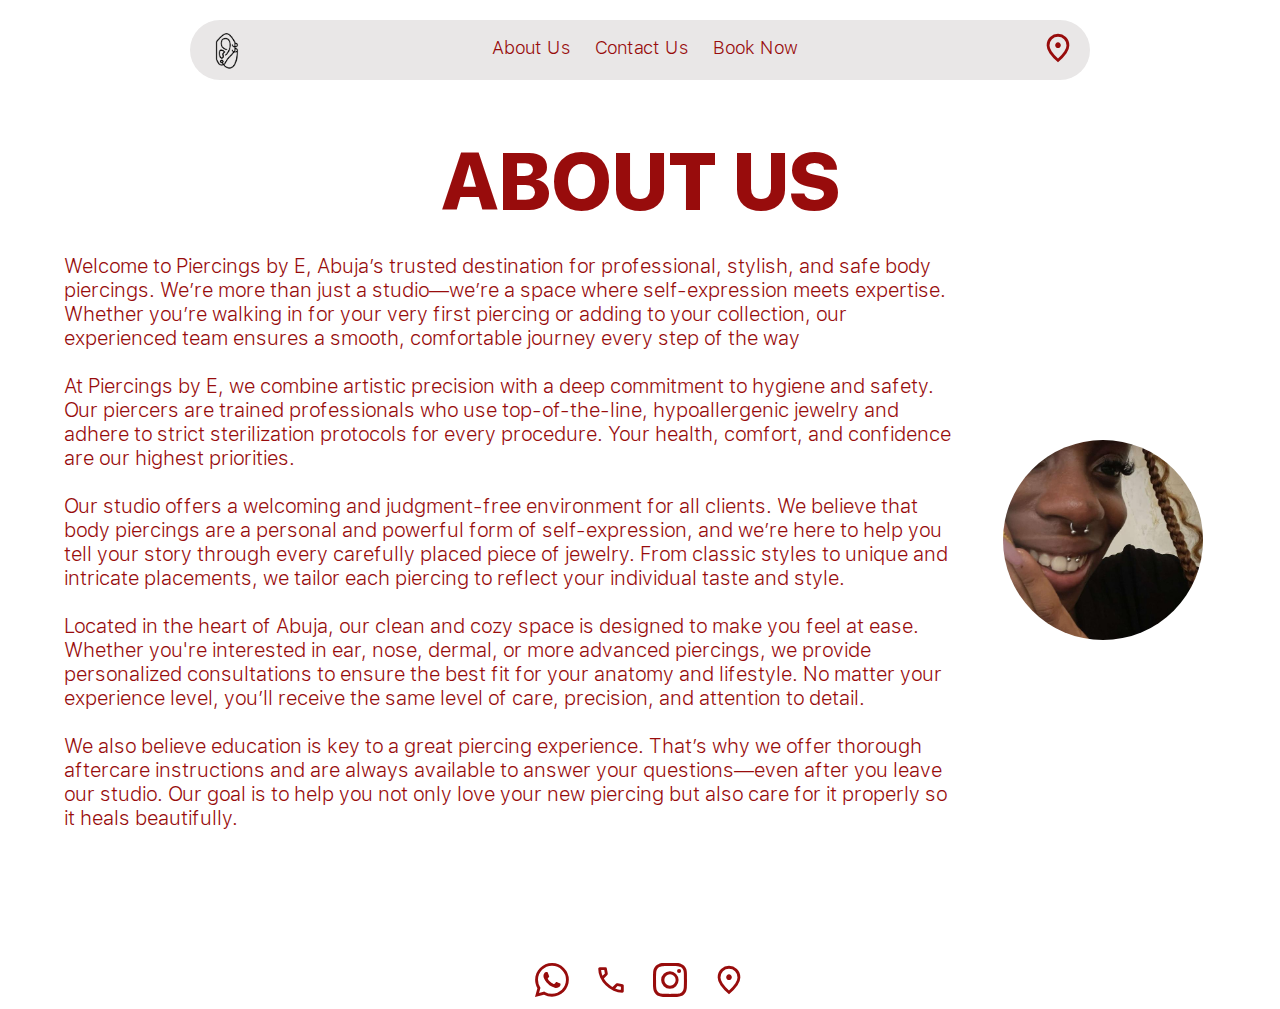
<file: about-us.html>
<!DOCTYPE html>
<html lang="en">
<head>
    <meta charset="UTF-8">
    <meta name="viewport" content="width=device-width, initial-scale=1.0, maximum-scale=1.0, user-scalable=no">

    <style>
        /* Prevent font-based zooming on iOS */
        input, button, select, textarea {
          font-size: 16px;
        }
    
        html, body {
          touch-action: manipulation;
        }
      </style>
    <link href="about-us.css" rel="stylesheet">
    <title>About Us Page</title>
</head>
<body>
<div class="divaaa">
 
   
    <ul>
        <li><a class="slide-links" href="index.html">Home</a></li>
        <li><a class="slide-links" href="about-us.html">About Us</a></li>
        <li><a class="slide-links" href="contact-us.html">Contact Us</a></li>
        <li><a class="slide-links" href="book-now.html">Book Now</a></li>
    </ul>
 <div class="icon-container">
<span class="whatsapp"> 
    
    <svg xmlns="http://www.w3.org/2000/svg" width="34px" height="34px" fill="#980c0c" class="bi bi-whatsapp" viewBox="0 0 16 16">
        <path d="M13.601 2.326A7.85 7.85 0 0 0 7.994 0C3.627 0 .068 3.558.064 7.926c0 1.399.366 2.76 1.057 3.965L0 16l4.204-1.102a7.9 7.9 0 0 0 3.79.965h.004c4.368 0 7.926-3.558 7.93-7.93A7.9 7.9 0 0 0 13.6 2.326zM7.994 14.521a6.6 6.6 0 0 1-3.356-.92l-.24-.144-2.494.654.666-2.433-.156-.251a6.56 6.56 0 0 1-1.007-3.505c0-3.626 2.957-6.584 6.591-6.584a6.56 6.56 0 0 1 4.66 1.931 6.56 6.56 0 0 1 1.928 4.66c-.004 3.639-2.961 6.592-6.592 6.592m3.615-4.934c-.197-.099-1.17-.578-1.353-.646-.182-.065-.315-.099-.445.099-.133.197-.513.646-.627.775-.114.133-.232.148-.43.05-.197-.1-.836-.308-1.592-.985-.59-.525-.985-1.175-1.103-1.372-.114-.198-.011-.304.088-.403.087-.088.197-.232.296-.346.1-.114.133-.198.198-.33.065-.134.034-.248-.015-.347-.05-.099-.445-1.076-.612-1.47-.16-.389-.323-.335-.445-.34-.114-.007-.247-.007-.38-.007a.73.73 0 0 0-.529.247c-.182.198-.691.677-.691 1.654s.71 1.916.81 2.049c.098.133 1.394 2.132 3.383 2.992.47.205.84.326 1.129.418.475.152.904.129 1.246.08.38-.058 1.171-.48 1.338-.943.164-.464.164-.86.114-.943-.049-.084-.182-.133-.38-.232"/>
      </svg>
      </span>
<span class="call"><svg xmlns="http://www.w3.org/2000/svg" height="34px" viewBox="0 -960 960 960" width="34px" fill="#980c0c"><path d="M798-120q-125 0-247-54.5T329-329Q229-429 174.5-551T120-798q0-18 12-30t30-12h162q14 0 25 9.5t13 22.5l26 140q2 16-1 27t-11 19l-97 98q20 37 47.5 71.5T387-386q31 31 65 57.5t72 48.5l94-94q9-9 23.5-13.5T670-390l138 28q14 4 23 14.5t9 23.5v162q0 18-12 30t-30 12ZM241-600l66-66-17-94h-89q5 41 14 81t26 79Zm358 358q39 17 79.5 27t81.5 13v-88l-94-19-67 67ZM241-600Zm358 358Z"/></svg>
</span>
<span class="instagram"><svg xmlns="http://www.w3.org/2000/svg" width="34px" height="34px" fill="#980c0c" class="bi bi-instagram" viewBox="0 0 16 16">
    <path d="M8 0C5.829 0 5.556.01 4.703.048 3.85.088 3.269.222 2.76.42a3.9 3.9 0 0 0-1.417.923A3.9 3.9 0 0 0 .42 2.76C.222 3.268.087 3.85.048 4.7.01 5.555 0 5.827 0 8.001c0 2.172.01 2.444.048 3.297.04.852.174 1.433.372 1.942.205.526.478.972.923 1.417.444.445.89.719 1.416.923.51.198 1.09.333 1.942.372C5.555 15.99 5.827 16 8 16s2.444-.01 3.298-.048c.851-.04 1.434-.174 1.943-.372a3.9 3.9 0 0 0 1.416-.923c.445-.445.718-.891.923-1.417.197-.509.332-1.09.372-1.942C15.99 10.445 16 10.173 16 8s-.01-2.445-.048-3.299c-.04-.851-.175-1.433-.372-1.941a3.9 3.9 0 0 0-.923-1.417A3.9 3.9 0 0 0 13.24.42c-.51-.198-1.092-.333-1.943-.372C10.443.01 10.172 0 7.998 0zm-.717 1.442h.718c2.136 0 2.389.007 3.232.046.78.035 1.204.166 1.486.275.373.145.64.319.92.599s.453.546.598.92c.11.281.24.705.275 1.485.039.843.047 1.096.047 3.231s-.008 2.389-.047 3.232c-.035.78-.166 1.203-.275 1.485a2.5 2.5 0 0 1-.599.919c-.28.28-.546.453-.92.598-.28.11-.704.24-1.485.276-.843.038-1.096.047-3.232.047s-2.39-.009-3.233-.047c-.78-.036-1.203-.166-1.485-.276a2.5 2.5 0 0 1-.92-.598 2.5 2.5 0 0 1-.6-.92c-.109-.281-.24-.705-.275-1.485-.038-.843-.046-1.096-.046-3.233s.008-2.388.046-3.231c.036-.78.166-1.204.276-1.486.145-.373.319-.64.599-.92s.546-.453.92-.598c.282-.11.705-.24 1.485-.276.738-.034 1.024-.044 2.515-.045zm4.988 1.328a.96.96 0 1 0 0 1.92.96.96 0 0 0 0-1.92m-4.27 1.122a4.109 4.109 0 1 0 0 8.217 4.109 4.109 0 0 0 0-8.217m0 1.441a2.667 2.667 0 1 1 0 5.334 2.667 2.667 0 0 1 0-5.334"/>
  </svg></span>
<span class="location"><svg class="map" xmlns="http://www.w3.org/2000/svg" height="34px" viewBox="0 -960 960 960" width="34px" fill="#980c0c"><path d="M480-480q33 0 56.5-23.5T560-560q0-33-23.5-56.5T480-640q-33 0-56.5 23.5T400-560q0 33 23.5 56.5T480-480Zm0 294q122-112 181-203.5T720-552q0-109-69.5-178.5T480-800q-101 0-170.5 69.5T240-552q0 71 59 162.5T480-186Zm0 106Q319-217 239.5-334.5T160-552q0-150 96.5-239T480-880q127 0 223.5 89T800-552q0 100-79.5 217.5T480-80Zm0-480Z"/></svg></span>
</div>
</div>
    <header>
        <div class="nav-container">
            <div class="hamburger-menu">
                <span class="bar"></span>
                <span class="bar"></span>
                <span class="bar"></span>
            </div>

             
            <a class="logoo"   href="index.html">
                <img src="Adobe Express - file (1).png" alt="Logo" class="logo">
            </a>
            <nav>
                <ul>
                    <li><a href="about-us.html">About Us</a></li>
                    <li><a href="contact-us.html">Contact Us</a></li>
                    <li><a href="book-now.html">Book Now</a></li>
                </ul>
            </nav>
            <span class="mapp" class="material-symbols-outlined2" ><svg class="map" xmlns="http://www.w3.org/2000/svg" height="34px" viewBox="0 -960 960 960" width="34px" fill="#980c0c"><path d="M480-480q33 0 56.5-23.5T560-560q0-33-23.5-56.5T480-640q-33 0-56.5 23.5T400-560q0 33 23.5 56.5T480-480Zm0 294q122-112 181-203.5T720-552q0-109-69.5-178.5T480-800q-101 0-170.5 69.5T240-552q0 71 59 162.5T480-186Zm0 106Q319-217 239.5-334.5T160-552q0-150 96.5-239T480-880q127 0 223.5 89T800-552q0 100-79.5 217.5T480-80Zm0-480Z"/></svg></span>
          
        </div>
    </header>

<h1 class="h1">
    ABOUT US
</h1>

<p class="p">
    Welcome to Piercings by E, Abuja’s trusted destination for professional, stylish, and safe body piercings. We’re more than just a studio—we’re a space where self-expression meets expertise. Whether you’re walking in for your very first piercing or adding to your collection, our experienced team ensures a smooth, comfortable journey every step of the way
    <br> <br>
    At Piercings by E, we combine artistic precision with a deep commitment to hygiene and safety. Our piercers are trained professionals who use top-of-the-line, hypoallergenic jewelry and adhere to strict sterilization protocols for every procedure. Your health, comfort, and confidence are our highest priorities.
    <br> <br> 
 
    <img class="wner-profile-picture" src="img1.png">    
    Our studio offers a welcoming and judgment-free environment for all clients. We believe that body piercings are a personal and powerful form of self-expression, and we’re here to help you tell your story through every carefully placed piece of jewelry. From classic styles to unique and intricate placements, we tailor each piercing to reflect your individual taste and style.
    <br> <br>
    Located in the heart of Abuja, our clean and cozy space is designed to make you feel at ease. Whether you're interested in ear, nose, dermal, or more advanced piercings, we provide personalized consultations to ensure the best fit for your anatomy and lifestyle. No matter your experience level, you’ll receive the same level of care, precision, and attention to detail.
    <br> <br>
    We also believe education is key to a great piercing experience. That’s why we offer thorough aftercare instructions and are always available to answer your questions—even after you leave our studio. Our goal is to help you not only love your new piercing but also care for it properly so it heals beautifully.</p>

 
      
    <img class="owner-profile-picture" src="img1.png">
 

    <footer>
        <div class="icon-container">
            <span class="whatsapp"> 
                
                <svg xmlns="http://www.w3.org/2000/svg" width="34px" height="34px" fill="#980c0c" class="bi bi-whatsapp" viewBox="0 0 16 16">
                    <path d="M13.601 2.326A7.85 7.85 0 0 0 7.994 0C3.627 0 .068 3.558.064 7.926c0 1.399.366 2.76 1.057 3.965L0 16l4.204-1.102a7.9 7.9 0 0 0 3.79.965h.004c4.368 0 7.926-3.558 7.93-7.93A7.9 7.9 0 0 0 13.6 2.326zM7.994 14.521a6.6 6.6 0 0 1-3.356-.92l-.24-.144-2.494.654.666-2.433-.156-.251a6.56 6.56 0 0 1-1.007-3.505c0-3.626 2.957-6.584 6.591-6.584a6.56 6.56 0 0 1 4.66 1.931 6.56 6.56 0 0 1 1.928 4.66c-.004 3.639-2.961 6.592-6.592 6.592m3.615-4.934c-.197-.099-1.17-.578-1.353-.646-.182-.065-.315-.099-.445.099-.133.197-.513.646-.627.775-.114.133-.232.148-.43.05-.197-.1-.836-.308-1.592-.985-.59-.525-.985-1.175-1.103-1.372-.114-.198-.011-.304.088-.403.087-.088.197-.232.296-.346.1-.114.133-.198.198-.33.065-.134.034-.248-.015-.347-.05-.099-.445-1.076-.612-1.47-.16-.389-.323-.335-.445-.34-.114-.007-.247-.007-.38-.007a.73.73 0 0 0-.529.247c-.182.198-.691.677-.691 1.654s.71 1.916.81 2.049c.098.133 1.394 2.132 3.383 2.992.47.205.84.326 1.129.418.475.152.904.129 1.246.08.38-.058 1.171-.48 1.338-.943.164-.464.164-.86.114-.943-.049-.084-.182-.133-.38-.232"/>
                  </svg>
                  </span>
            <span class="call"><svg xmlns="http://www.w3.org/2000/svg" height="34px" viewBox="0 -960 960 960" width="34px" fill="#980c0c"><path d="M798-120q-125 0-247-54.5T329-329Q229-429 174.5-551T120-798q0-18 12-30t30-12h162q14 0 25 9.5t13 22.5l26 140q2 16-1 27t-11 19l-97 98q20 37 47.5 71.5T387-386q31 31 65 57.5t72 48.5l94-94q9-9 23.5-13.5T670-390l138 28q14 4 23 14.5t9 23.5v162q0 18-12 30t-30 12ZM241-600l66-66-17-94h-89q5 41 14 81t26 79Zm358 358q39 17 79.5 27t81.5 13v-88l-94-19-67 67ZM241-600Zm358 358Z"/></svg>
            </span>
            <a href="https://www.instagram.com/piercings_by_e_?igsh=MWRyeTN6Zng2YmExZA==" target="_blank">      <span   ><svg xmlns="http://www.w3.org/2000/svg" class="bi-instagram" width="34px" height="34px" fill="#980c0c"   viewBox="0 0 16 16">
                <path d="M8 0C5.829 0 5.556.01 4.703.048 3.85.088 3.269.222 2.76.42a3.9 3.9 0 0 0-1.417.923A3.9 3.9 0 0 0 .42 2.76C.222 3.268.087 3.85.048 4.7.01 5.555 0 5.827 0 8.001c0 2.172.01 2.444.048 3.297.04.852.174 1.433.372 1.942.205.526.478.972.923 1.417.444.445.89.719 1.416.923.51.198 1.09.333 1.942.372C5.555 15.99 5.827 16 8 16s2.444-.01 3.298-.048c.851-.04 1.434-.174 1.943-.372a3.9 3.9 0 0 0 1.416-.923c.445-.445.718-.891.923-1.417.197-.509.332-1.09.372-1.942C15.99 10.445 16 10.173 16 8s-.01-2.445-.048-3.299c-.04-.851-.175-1.433-.372-1.941a3.9 3.9 0 0 0-.923-1.417A3.9 3.9 0 0 0 13.24.42c-.51-.198-1.092-.333-1.943-.372C10.443.01 10.172 0 7.998 0zm-.717 1.442h.718c2.136 0 2.389.007 3.232.046.78.035 1.204.166 1.486.275.373.145.64.319.92.599s.453.546.598.92c.11.281.24.705.275 1.485.039.843.047 1.096.047 3.231s-.008 2.389-.047 3.232c-.035.78-.166 1.203-.275 1.485a2.5 2.5 0 0 1-.599.919c-.28.28-.546.453-.92.598-.28.11-.704.24-1.485.276-.843.038-1.096.047-3.232.047s-2.39-.009-3.233-.047c-.78-.036-1.203-.166-1.485-.276a2.5 2.5 0 0 1-.92-.598 2.5 2.5 0 0 1-.6-.92c-.109-.281-.24-.705-.275-1.485-.038-.843-.046-1.096-.046-3.233s.008-2.388.046-3.231c.036-.78.166-1.204.276-1.486.145-.373.319-.64.599-.92s.546-.453.92-.598c.282-.11.705-.24 1.485-.276.738-.034 1.024-.044 2.515-.045zm4.988 1.328a.96.96 0 1 0 0 1.92.96.96 0 0 0 0-1.92m-4.27 1.122a4.109 4.109 0 1 0 0 8.217 4.109 4.109 0 0 0 0-8.217m0 1.441a2.667 2.667 0 1 1 0 5.334 2.667 2.667 0 0 1 0-5.334"/>
              </svg></span></a>
        
            <span class="location"><svg class="map" xmlns="http://www.w3.org/2000/svg" height="34px" viewBox="0 -960 960 960" width="34px" fill="#980c0c"><path d="M480-480q33 0 56.5-23.5T560-560q0-33-23.5-56.5T480-640q-33 0-56.5 23.5T400-560q0 33 23.5 56.5T480-480Zm0 294q122-112 181-203.5T720-552q0-109-69.5-178.5T480-800q-101 0-170.5 69.5T240-552q0 71 59 162.5T480-186Zm0 106Q319-217 239.5-334.5T160-552q0-150 96.5-239T480-880q127 0 223.5 89T800-552q0 100-79.5 217.5T480-80Zm0-480Z"/></svg></span>
            </div>
    </footer>

    <script type="module" src="about-us.js" defer></script>
    <script>
        // Block Ctrl + Scroll and pinch zoom
        document.addEventListener('wheel', function (e) {
          if (e.ctrlKey) e.preventDefault();
        }, { passive: false });
    
        document.addEventListener('gesturestart', function (e) {
          e.preventDefault();
        });
      </script>
</body>
</html>
</file>
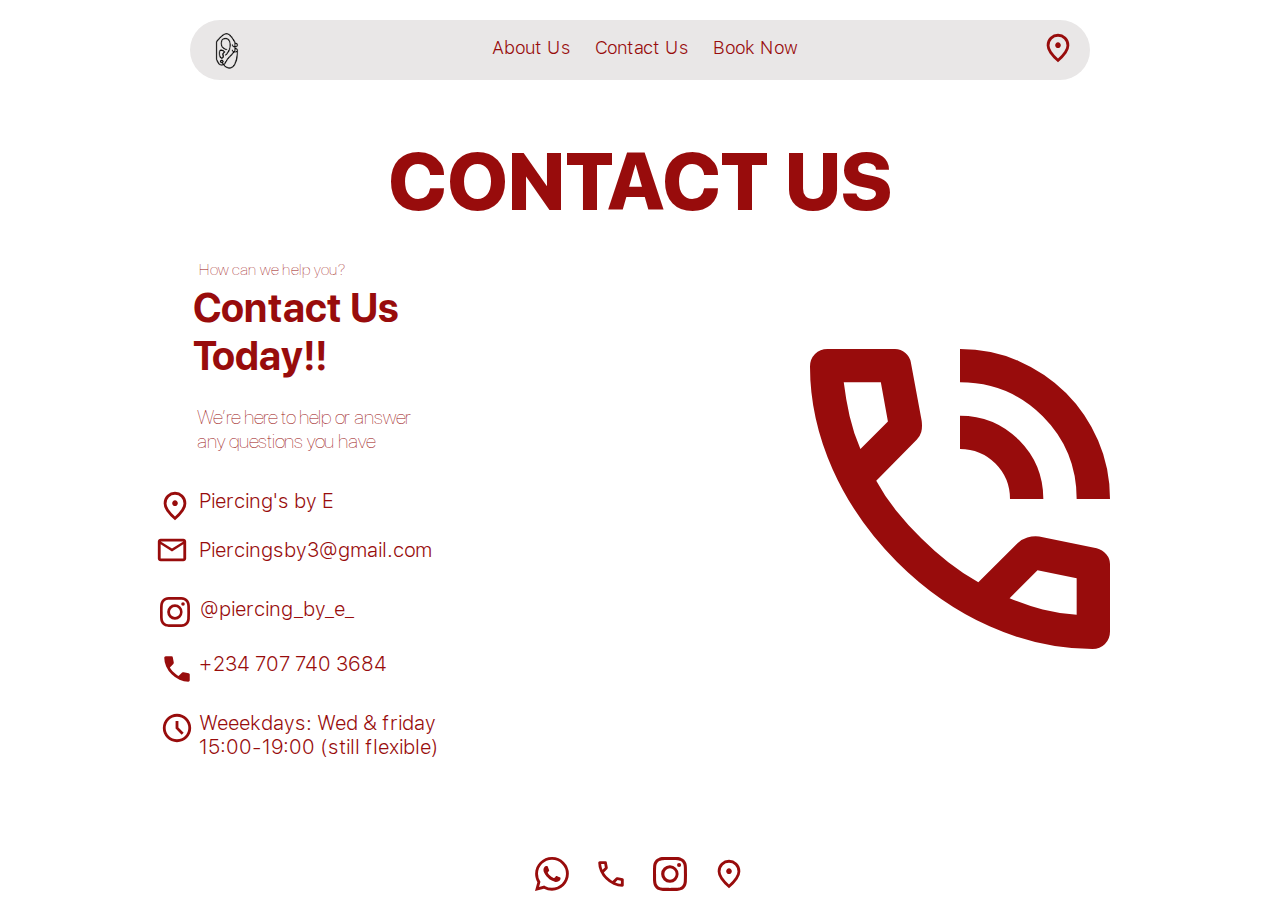
<file: contact-us.html>
<!DOCTYPE html>
<html lang="en">
<head>
    <meta charset="UTF-8">
 <meta name="viewport" content="width=device-width, initial-scale=1.0, maximum-scale=1.0, user-scalable=no">

    <link href="contact-us.css" rel="stylesheet">
    <title>Contact Us PAGE</title>
</head>
<body>
<div class="divaaa">
 
        <ul>
            <li><a class="slide-links" href="index.html">Home</a></li>
            <li><a class="slide-links" href="about-us.html">About Us</a></li>
            <li><a class="slide-links" href="contact-us.html">Contact Us</a></li>
            <li><a class="slide-links" href="book-now.html">Book Now</a></li>
        </ul>
 <div class="icon-container">
<span class="whatsapp"> 
    
    <svg xmlns="http://www.w3.org/2000/svg" width="34px" height="34px" fill="#980c0c" class="bi bi-whatsapp" viewBox="0 0 16 16">
        <path d="M13.601 2.326A7.85 7.85 0 0 0 7.994 0C3.627 0 .068 3.558.064 7.926c0 1.399.366 2.76 1.057 3.965L0 16l4.204-1.102a7.9 7.9 0 0 0 3.79.965h.004c4.368 0 7.926-3.558 7.93-7.93A7.9 7.9 0 0 0 13.6 2.326zM7.994 14.521a6.6 6.6 0 0 1-3.356-.92l-.24-.144-2.494.654.666-2.433-.156-.251a6.56 6.56 0 0 1-1.007-3.505c0-3.626 2.957-6.584 6.591-6.584a6.56 6.56 0 0 1 4.66 1.931 6.56 6.56 0 0 1 1.928 4.66c-.004 3.639-2.961 6.592-6.592 6.592m3.615-4.934c-.197-.099-1.17-.578-1.353-.646-.182-.065-.315-.099-.445.099-.133.197-.513.646-.627.775-.114.133-.232.148-.43.05-.197-.1-.836-.308-1.592-.985-.59-.525-.985-1.175-1.103-1.372-.114-.198-.011-.304.088-.403.087-.088.197-.232.296-.346.1-.114.133-.198.198-.33.065-.134.034-.248-.015-.347-.05-.099-.445-1.076-.612-1.47-.16-.389-.323-.335-.445-.34-.114-.007-.247-.007-.38-.007a.73.73 0 0 0-.529.247c-.182.198-.691.677-.691 1.654s.71 1.916.81 2.049c.098.133 1.394 2.132 3.383 2.992.47.205.84.326 1.129.418.475.152.904.129 1.246.08.38-.058 1.171-.48 1.338-.943.164-.464.164-.86.114-.943-.049-.084-.182-.133-.38-.232"/>
      </svg>
      </span>
<span class="call"><svg xmlns="http://www.w3.org/2000/svg" height="34px" viewBox="0 -960 960 960" width="34px" fill="#980c0c"><path d="M798-120q-125 0-247-54.5T329-329Q229-429 174.5-551T120-798q0-18 12-30t30-12h162q14 0 25 9.5t13 22.5l26 140q2 16-1 27t-11 19l-97 98q20 37 47.5 71.5T387-386q31 31 65 57.5t72 48.5l94-94q9-9 23.5-13.5T670-390l138 28q14 4 23 14.5t9 23.5v162q0 18-12 30t-30 12ZM241-600l66-66-17-94h-89q5 41 14 81t26 79Zm358 358q39 17 79.5 27t81.5 13v-88l-94-19-67 67ZM241-600Zm358 358Z"/></svg>
</span>
<span class="instagram"><svg xmlns="http://www.w3.org/2000/svg" width="34px" height="34px" fill="#980c0c" class="bi bi-instagram" viewBox="0 0 16 16">
    <path d="M8 0C5.829 0 5.556.01 4.703.048 3.85.088 3.269.222 2.76.42a3.9 3.9 0 0 0-1.417.923A3.9 3.9 0 0 0 .42 2.76C.222 3.268.087 3.85.048 4.7.01 5.555 0 5.827 0 8.001c0 2.172.01 2.444.048 3.297.04.852.174 1.433.372 1.942.205.526.478.972.923 1.417.444.445.89.719 1.416.923.51.198 1.09.333 1.942.372C5.555 15.99 5.827 16 8 16s2.444-.01 3.298-.048c.851-.04 1.434-.174 1.943-.372a3.9 3.9 0 0 0 1.416-.923c.445-.445.718-.891.923-1.417.197-.509.332-1.09.372-1.942C15.99 10.445 16 10.173 16 8s-.01-2.445-.048-3.299c-.04-.851-.175-1.433-.372-1.941a3.9 3.9 0 0 0-.923-1.417A3.9 3.9 0 0 0 13.24.42c-.51-.198-1.092-.333-1.943-.372C10.443.01 10.172 0 7.998 0zm-.717 1.442h.718c2.136 0 2.389.007 3.232.046.78.035 1.204.166 1.486.275.373.145.64.319.92.599s.453.546.598.92c.11.281.24.705.275 1.485.039.843.047 1.096.047 3.231s-.008 2.389-.047 3.232c-.035.78-.166 1.203-.275 1.485a2.5 2.5 0 0 1-.599.919c-.28.28-.546.453-.92.598-.28.11-.704.24-1.485.276-.843.038-1.096.047-3.232.047s-2.39-.009-3.233-.047c-.78-.036-1.203-.166-1.485-.276a2.5 2.5 0 0 1-.92-.598 2.5 2.5 0 0 1-.6-.92c-.109-.281-.24-.705-.275-1.485-.038-.843-.046-1.096-.046-3.233s.008-2.388.046-3.231c.036-.78.166-1.204.276-1.486.145-.373.319-.64.599-.92s.546-.453.92-.598c.282-.11.705-.24 1.485-.276.738-.034 1.024-.044 2.515-.045zm4.988 1.328a.96.96 0 1 0 0 1.92.96.96 0 0 0 0-1.92m-4.27 1.122a4.109 4.109 0 1 0 0 8.217 4.109 4.109 0 0 0 0-8.217m0 1.441a2.667 2.667 0 1 1 0 5.334 2.667 2.667 0 0 1 0-5.334"/>
  </svg></span>
<span class="location"><svg class="map" xmlns="http://www.w3.org/2000/svg" height="34px" viewBox="0 -960 960 960" width="34px" fill="#980c0c"><path d="M480-480q33 0 56.5-23.5T560-560q0-33-23.5-56.5T480-640q-33 0-56.5 23.5T400-560q0 33 23.5 56.5T480-480Zm0 294q122-112 181-203.5T720-552q0-109-69.5-178.5T480-800q-101 0-170.5 69.5T240-552q0 71 59 162.5T480-186Zm0 106Q319-217 239.5-334.5T160-552q0-150 96.5-239T480-880q127 0 223.5 89T800-552q0 100-79.5 217.5T480-80Zm0-480Z"/></svg></span>
</div>
</div>
    <header>
        <div class="nav-container">
            <div class="hamburger-menu">
                <span class="bar"></span>
                <span class="bar"></span>
                <span class="bar"></span>
            </div>

            
            <a class="logoo"   href="index.html">
                <img src="Adobe Express - file (1).png" alt="Logo" class="logo">
            </a>
            <nav>
                <ul>
                    <li><a href="about-us.html">About Us</a></li>
                    <li><a href="contact-us.html">Contact Us</a></li>
                    <li><a href="book-now.html">Book Now</a></li>
                </ul>
            </nav>
            <span class="mapp" class="material-symbols-outlined2" ><svg class="map" xmlns="http://www.w3.org/2000/svg" height="34px" viewBox="0 -960 960 960" width="34px" fill="#980c0c"><path d="M480-480q33 0 56.5-23.5T560-560q0-33-23.5-56.5T480-640q-33 0-56.5 23.5T400-560q0 33 23.5 56.5T480-480Zm0 294q122-112 181-203.5T720-552q0-109-69.5-178.5T480-800q-101 0-170.5 69.5T240-552q0 71 59 162.5T480-186Zm0 106Q319-217 239.5-334.5T160-552q0-150 96.5-239T480-880q127 0 223.5 89T800-552q0 100-79.5 217.5T480-80Zm0-480Z"/></svg></span>
        
        </div>
    </header>

<h1 class="h1">
CONTACT US
</h1>

<div class="at-media">
    <ul style="list-style: none; padding: 0;">
        <li   style=" align-items: start; gap: 5px;">
            <svg  xmlns="http://www.w3.org/2000/svg" height="34px" viewBox="0 -960 960 960" width="34px" fill="#980c0c"><path d="M480-480q33 0 56.5-23.5T560-560q0-33-23.5-56.5T480-640q-33 0-56.5 23.5T400-560q0 33 23.5 56.5T480-480Zm0 294q122-112 181-203.5T720-552q0-109-69.5-178.5T480-800q-101 0-170.5 69.5T240-552q0 71 59 162.5T480-186Zm0 106Q319-217 239.5-334.5T160-552q0-150 96.5-239T480-880q127 0 223.5 89T800-552q0 100-79.5 217.5T480-80Zm0-480Z"/></svg>
            <span class="kiki">Piercing's by E</span>
        </li>
    
        <li   style="display: flex; align-items: start; gap: 5px;">
            <svg xmlns="http://www.w3.org/2000/svg" class="mailing" height="34px" viewBox="0 -960 960 960" width="34px" fill="#980c0c"><path d="M160-160q-33 0-56.5-23.5T80-240v-480q0-33 23.5-56.5T160-800h640q33 0 56.5 23.5T880-720v480q0 33-23.5 56.5T800-160H160Zm320-280L160-640v400h640v-400L480-440Zm0-80 320-200H160l320 200ZM160-640v-80 480-400Z"/></svg>
            <span>Piercingsby3@gmail.com</span>
        </li>
    
        <li    style="display: flex; align-items: start; gap: 5px;">
            <svg xmlns="http://www.w3.org/2000/svg" width="30px" height="30px" fill="#980c0c" class="bi bi-instagram" viewBox="0 0 16 16">
                <path d="M8 0C5.829 0 5.556.01 4.703.048 3.85.088 3.269.222 2.76.42a3.9 3.9 0 0 0-1.417.923A3.9 3.9 0 0 0 .42 2.76C.222 3.268.087 3.85.048 4.7.01 5.555 0 5.827 0 8.001c0 2.172.01 2.444.048 3.297.04.852.174 1.433.372 1.942.205.526.478.972.923 1.417.444.445.89.719 1.416.923.51.198 1.09.333 1.942.372C5.555 15.99 5.827 16 8 16s2.444-.01 3.298-.048c.851-.04 1.434-.174 1.943-.372a3.9 3.9 0 0 0 1.416-.923c.445-.445.718-.891.923-1.417.197-.509.332-1.09.372-1.942C15.99 10.445 16 10.173 16 8s-.01-2.445-.048-3.299c-.04-.851-.175-1.433-.372-1.941a3.9 3.9 0 0 0-.923-1.417A3.9 3.9 0 0 0 13.24.42c-.51-.198-1.092-.333-1.943-.372C10.443.01 10.172 0 7.998 0zm-.717 1.442h.718c2.136 0 2.389.007 3.232.046.78.035 1.204.166 1.486.275.373.145.64.319.92.599s.453.546.598.92c.11.281.24.705.275 1.485.039.843.047 1.096.047 3.231s-.008 2.389-.047 3.232c-.035.78-.166 1.203-.275 1.485a2.5 2.5 0 0 1-.599.919c-.28.28-.546.453-.92.598-.28.11-.704.24-1.485.276-.843.038-1.096.047-3.232.047s-2.39-.009-3.233-.047c-.78-.036-1.203-.166-1.485-.276a2.5 2.5 0 0 1-.92-.598 2.5 2.5 0 0 1-.6-.92c-.109-.281-.24-.705-.275-1.485-.038-.843-.046-1.096-.046-3.233s.008-2.388.046-3.231c.036-.78.166-1.204.276-1.486.145-.373.319-.64.599-.92s.546-.453.92-.598c.282-.11.705-.24 1.485-.276.738-.034 1.024-.044 2.515-.045zm4.988 1.328a.96.96 0 1 0 0 1.92.96.96 0 0 0 0-1.92m-4.27 1.122a4.109 4.109 0 1 0 0 8.217 4.109 4.109 0 0 0 0-8.217m0 1.441a2.667 2.667 0 1 1 0 5.334 2.667 2.667 0 0 1 0-5.334"/>
              </svg>  
            <span class="a">@piercing_by_e_</span>
        </li>
    
        <li   style="display: flex; align-items: start; gap: 5px;">
            <svg xmlns="http://www.w3.org/2000/svg" height="34px" viewBox="0 -960 960 960" width="34px" fill="#980c0c">
                <path d="M798-120q-125 0-247-54.5T329-329Q229-429 174.5-551T120-798q0-18 12-30t30-12h162q14 0 25 9.5t13 22.5l26 140q2 16-1 27t-11 19l-97 98q20 37 47.5 71.5T387-386q31 31 65 57.5t72 48.5l94-94q9-9 23.5-13.5T670-390l138 28q14 4 23 14.5t9 23.5v162q0 18-12 30t-30 12Z"/>
            </svg>
            <span>+234 707 740 3684</span>
        </li>
    
        <li  style="display: flex; align-items: start; gap: 5px;">
            <svg xmlns="http://www.w3.org/2000/svg" height="34px" viewBox="0 -960 960 960" width="34px" fill="#980c0c"><path d="m612-292 56-56-148-148v-184h-80v216l172 172ZM480-80q-83 0-156-31.5T197-197q-54-54-85.5-127T80-480q0-83 31.5-156T197-763q54-54 127-85.5T480-880q83 0 156 31.5T763-763q54 54 85.5 127T880-480q0 83-31.5 156T763-197q-54 54-127 85.5T480-80Zm0-400Zm0 320q133 0 226.5-93.5T800-480q0-133-93.5-226.5T480-800q-133 0-226.5 93.5T160-480q0 133 93.5 226.5T480-160Z"/></svg>
            <span>
                Weeekdays: Wed & friday <br>15:00-19:00 (still flexible)
            </span>
        </li>
    </ul>
</div>
<div class="divider-container">
    <div class="left-section">
        <div class="small-text">
        <p class="p2">
        How can we help you?
    </p>

<span class="h2">Contact Us
<br>Today!!
</span>

<p class="p1">
    We’re here to help or answer<br> 
any questions you have
</p>
 
</div>
 
<ul style="list-style: none; padding: 0;">
    <li style=" align-items: start; gap: 5px;">
        <svg class="mapi" xmlns="http://www.w3.org/2000/svg" height="34px" viewBox="0 -960 960 960" width="34px" fill="#980c0c"><path d="M480-480q33 0 56.5-23.5T560-560q0-33-23.5-56.5T480-640q-33 0-56.5 23.5T400-560q0 33 23.5 56.5T480-480Zm0 294q122-112 181-203.5T720-552q0-109-69.5-178.5T480-800q-101 0-170.5 69.5T240-552q0 71 59 162.5T480-186Zm0 106Q319-217 239.5-334.5T160-552q0-150 96.5-239T480-880q127 0 223.5 89T800-552q0 100-79.5 217.5T480-80Zm0-480Z"/></svg>
        <span>Piercing's by E</span>
    </li>

    <li style="display: flex; align-items: start; gap: 5px;">
        <svg xmlns="http://www.w3.org/2000/svg" class="mailing" height="34px" viewBox="0 -960 960 960" width="34px" fill="#980c0c"><path d="M160-160q-33 0-56.5-23.5T80-240v-480q0-33 23.5-56.5T160-800h640q33 0 56.5 23.5T880-720v480q0 33-23.5 56.5T800-160H160Zm320-280L160-640v400h640v-400L480-440Zm0-80 320-200H160l320 200ZM160-640v-80 480-400Z"/></svg>
        <span>Piercingsby3@gmail.com</span>
    </li>

    <li style="display: flex; align-items: start; gap: 5px;">
 
    <svg class=".insta" xmlns="http://www.w3.org/2000/svg" width="30px" height="30px" fill="#980c0c" class="bi bi-instagram" viewBox="0 0 16 16">
            <path d="M8 0C5.829 0 5.556.01 4.703.048 3.85.088 3.269.222 2.76.42a3.9 3.9 0 0 0-1.417.923A3.9 3.9 0 0 0 .42 2.76C.222 3.268.087 3.85.048 4.7.01 5.555 0 5.827 0 8.001c0 2.172.01 2.444.048 3.297.04.852.174 1.433.372 1.942.205.526.478.972.923 1.417.444.445.89.719 1.416.923.51.198 1.09.333 1.942.372C5.555 15.99 5.827 16 8 16s2.444-.01 3.298-.048c.851-.04 1.434-.174 1.943-.372a3.9 3.9 0 0 0 1.416-.923c.445-.445.718-.891.923-1.417.197-.509.332-1.09.372-1.942C15.99 10.445 16 10.173 16 8s-.01-2.445-.048-3.299c-.04-.851-.175-1.433-.372-1.941a3.9 3.9 0 0 0-.923-1.417A3.9 3.9 0 0 0 13.24.42c-.51-.198-1.092-.333-1.943-.372C10.443.01 10.172 0 7.998 0zm-.717 1.442h.718c2.136 0 2.389.007 3.232.046.78.035 1.204.166 1.486.275.373.145.64.319.92.599s.453.546.598.92c.11.281.24.705.275 1.485.039.843.047 1.096.047 3.231s-.008 2.389-.047 3.232c-.035.78-.166 1.203-.275 1.485a2.5 2.5 0 0 1-.599.919c-.28.28-.546.453-.92.598-.28.11-.704.24-1.485.276-.843.038-1.096.047-3.232.047s-2.39-.009-3.233-.047c-.78-.036-1.203-.166-1.485-.276a2.5 2.5 0 0 1-.92-.598 2.5 2.5 0 0 1-.6-.92c-.109-.281-.24-.705-.275-1.485-.038-.843-.046-1.096-.046-3.233s.008-2.388.046-3.231c.036-.78.166-1.204.276-1.486.145-.373.319-.64.599-.92s.546-.453.92-.598c.282-.11.705-.24 1.485-.276.738-.034 1.024-.044 2.515-.045zm4.988 1.328a.96.96 0 1 0 0 1.92.96.96 0 0 0 0-1.92m-4.27 1.122a4.109 4.109 0 1 0 0 8.217 4.109 4.109 0 0 0 0-8.217m0 1.441a2.667 2.667 0 1 1 0 5.334 2.667 2.667 0 0 1 0-5.334"/>
          </svg>  
        <span class="a">@piercing_by_e_</span>
    </li>

    <li style="display: flex; align-items: start; gap: 5px;">
        <svg xmlns="http://www.w3.org/2000/svg" height="34px" viewBox="0 -960 960 960" width="34px" fill="#980c0c">
            <path d="M798-120q-125 0-247-54.5T329-329Q229-429 174.5-551T120-798q0-18 12-30t30-12h162q14 0 25 9.5t13 22.5l26 140q2 16-1 27t-11 19l-97 98q20 37 47.5 71.5T387-386q31 31 65 57.5t72 48.5l94-94q9-9 23.5-13.5T670-390l138 28q14 4 23 14.5t9 23.5v162q0 18-12 30t-30 12Z"/>
        </svg>
        <span>+234 707 740 3684</span>
    </li>

    <li style="display: flex; align-items: start; gap: 5px;">
        <svg xmlns="http://www.w3.org/2000/svg" height="34px" viewBox="0 -960 960 960" width="34px" fill="#980c0c"><path d="m612-292 56-56-148-148v-184h-80v216l172 172ZM480-80q-83 0-156-31.5T197-197q-54-54-85.5-127T80-480q0-83 31.5-156T197-763q54-54 127-85.5T480-880q83 0 156 31.5T763-763q54 54 85.5 127T880-480q0 83-31.5 156T763-197q-54 54-127 85.5T480-80Zm0-400Zm0 320q133 0 226.5-93.5T800-480q0-133-93.5-226.5T480-800q-133 0-226.5 93.5T160-480q0 133 93.5 226.5T480-160Z"/></svg>
        <span>
            Weeekdays: Wed & friday <br>15:00-19:00 (still flexible)
         
        </span>
    </li>
</ul>

</div>
    <div class="right-section"><svg xmlns="http://www.w3.org/2000/svg" height="24px" viewBox="0 -960 960 960" class="big-phone" width="24px" fill="#980c0c"><path d="M760-480q0-117-81.5-198.5T480-760v-80q75 0 140.5 28.5t114 77q48.5 48.5 77 114T840-480h-80Zm-160 0q0-50-35-85t-85-35v-80q83 0 141.5 58.5T680-480h-80Zm198 360q-125 0-247-54.5T329-329Q229-429 174.5-551T120-798q0-18 12-30t30-12h162q14 0 25 9.5t13 22.5l26 140q2 16-1 27t-11 19l-97 98q20 37 47.5 71.5T387-386q31 31 65 57.5t72 48.5l94-94q9-9 23.5-13.5T670-390l138 28q14 4 23 14.5t9 23.5v162q0 18-12 30t-30 12ZM241-600l66-66-17-94h-89q5 41 14 81t26 79Zm358 358q39 17 79.5 27t81.5 13v-88l-94-19-67 67ZM241-600Zm358 358Z"/></svg>  
    
         
    </div>
</div>




<footer>
    <div class="icon-container">
        <span class="whatsapp"> 
            
            <svg xmlns="http://www.w3.org/2000/svg" width="34px" height="34px" fill="#980c0c" class="bi bi-whatsapp" viewBox="0 0 16 16">
                <path d="M13.601 2.326A7.85 7.85 0 0 0 7.994 0C3.627 0 .068 3.558.064 7.926c0 1.399.366 2.76 1.057 3.965L0 16l4.204-1.102a7.9 7.9 0 0 0 3.79.965h.004c4.368 0 7.926-3.558 7.93-7.93A7.9 7.9 0 0 0 13.6 2.326zM7.994 14.521a6.6 6.6 0 0 1-3.356-.92l-.24-.144-2.494.654.666-2.433-.156-.251a6.56 6.56 0 0 1-1.007-3.505c0-3.626 2.957-6.584 6.591-6.584a6.56 6.56 0 0 1 4.66 1.931 6.56 6.56 0 0 1 1.928 4.66c-.004 3.639-2.961 6.592-6.592 6.592m3.615-4.934c-.197-.099-1.17-.578-1.353-.646-.182-.065-.315-.099-.445.099-.133.197-.513.646-.627.775-.114.133-.232.148-.43.05-.197-.1-.836-.308-1.592-.985-.59-.525-.985-1.175-1.103-1.372-.114-.198-.011-.304.088-.403.087-.088.197-.232.296-.346.1-.114.133-.198.198-.33.065-.134.034-.248-.015-.347-.05-.099-.445-1.076-.612-1.47-.16-.389-.323-.335-.445-.34-.114-.007-.247-.007-.38-.007a.73.73 0 0 0-.529.247c-.182.198-.691.677-.691 1.654s.71 1.916.81 2.049c.098.133 1.394 2.132 3.383 2.992.47.205.84.326 1.129.418.475.152.904.129 1.246.08.38-.058 1.171-.48 1.338-.943.164-.464.164-.86.114-.943-.049-.084-.182-.133-.38-.232"/>
              </svg>
              </span>
        <span class="call"><svg xmlns="http://www.w3.org/2000/svg" height="34px" viewBox="0 -960 960 960" width="34px" fill="#980c0c"><path d="M798-120q-125 0-247-54.5T329-329Q229-429 174.5-551T120-798q0-18 12-30t30-12h162q14 0 25 9.5t13 22.5l26 140q2 16-1 27t-11 19l-97 98q20 37 47.5 71.5T387-386q31 31 65 57.5t72 48.5l94-94q9-9 23.5-13.5T670-390l138 28q14 4 23 14.5t9 23.5v162q0 18-12 30t-30 12ZM241-600l66-66-17-94h-89q5 41 14 81t26 79Zm358 358q39 17 79.5 27t81.5 13v-88l-94-19-67 67ZM241-600Zm358 358Z"/></svg>
        </span>
        <a href="https://www.instagram.com/piercings_by_e_?igsh=MWRyeTN6Zng2YmExZA==" target="_blank">      <span   ><svg xmlns="http://www.w3.org/2000/svg" class="bi-instagram" width="34px" height="34px" fill="#980c0c"   viewBox="0 0 16 16">
            <path d="M8 0C5.829 0 5.556.01 4.703.048 3.85.088 3.269.222 2.76.42a3.9 3.9 0 0 0-1.417.923A3.9 3.9 0 0 0 .42 2.76C.222 3.268.087 3.85.048 4.7.01 5.555 0 5.827 0 8.001c0 2.172.01 2.444.048 3.297.04.852.174 1.433.372 1.942.205.526.478.972.923 1.417.444.445.89.719 1.416.923.51.198 1.09.333 1.942.372C5.555 15.99 5.827 16 8 16s2.444-.01 3.298-.048c.851-.04 1.434-.174 1.943-.372a3.9 3.9 0 0 0 1.416-.923c.445-.445.718-.891.923-1.417.197-.509.332-1.09.372-1.942C15.99 10.445 16 10.173 16 8s-.01-2.445-.048-3.299c-.04-.851-.175-1.433-.372-1.941a3.9 3.9 0 0 0-.923-1.417A3.9 3.9 0 0 0 13.24.42c-.51-.198-1.092-.333-1.943-.372C10.443.01 10.172 0 7.998 0zm-.717 1.442h.718c2.136 0 2.389.007 3.232.046.78.035 1.204.166 1.486.275.373.145.64.319.92.599s.453.546.598.92c.11.281.24.705.275 1.485.039.843.047 1.096.047 3.231s-.008 2.389-.047 3.232c-.035.78-.166 1.203-.275 1.485a2.5 2.5 0 0 1-.599.919c-.28.28-.546.453-.92.598-.28.11-.704.24-1.485.276-.843.038-1.096.047-3.232.047s-2.39-.009-3.233-.047c-.78-.036-1.203-.166-1.485-.276a2.5 2.5 0 0 1-.92-.598 2.5 2.5 0 0 1-.6-.92c-.109-.281-.24-.705-.275-1.485-.038-.843-.046-1.096-.046-3.233s.008-2.388.046-3.231c.036-.78.166-1.204.276-1.486.145-.373.319-.64.599-.92s.546-.453.92-.598c.282-.11.705-.24 1.485-.276.738-.034 1.024-.044 2.515-.045zm4.988 1.328a.96.96 0 1 0 0 1.92.96.96 0 0 0 0-1.92m-4.27 1.122a4.109 4.109 0 1 0 0 8.217 4.109 4.109 0 0 0 0-8.217m0 1.441a2.667 2.667 0 1 1 0 5.334 2.667 2.667 0 0 1 0-5.334"/>
          </svg></span></a>
    
        <span class="location"><svg class="map" xmlns="http://www.w3.org/2000/svg" height="34px" viewBox="0 -960 960 960" width="34px" fill="#980c0c"><path d="M480-480q33 0 56.5-23.5T560-560q0-33-23.5-56.5T480-640q-33 0-56.5 23.5T400-560q0 33 23.5 56.5T480-480Zm0 294q122-112 181-203.5T720-552q0-109-69.5-178.5T480-800q-101 0-170.5 69.5T240-552q0 71 59 162.5T480-186Zm0 106Q319-217 239.5-334.5T160-552q0-150 96.5-239T480-880q127 0 223.5 89T800-552q0 100-79.5 217.5T480-80Zm0-480Z"/></svg></span>
        </div>
</footer>

    <script type="module" src="contac-us.js" defer></script>
</body>
</html>
</file>
<file: about-us.css>
body {
    margin: 0;
    padding: 0;
   font-family: "SF Pro Display";
    font-style: normal;
    font-weight: 400;
    overflow-x: hidden;
    src: url("SFProDisplay-Regular.ttf");
    background-color: white;
    color: #980c0c;
    overflow-x: hidden;
}



ul {
    font-family: "SF Pro Text";
    font-style: normal;
    font-weight: light !important;
    src: url("SFProText-Light.ttf");
  }
  
  @font-face {
    font-family: "SF Pro Text";
    font-style: normal;
    font-weight: 300;
    src: url("SFProText-Light.ttf");
  }
  
  @font-face {
    font-family: "SF Pro Text";
    font-style: normal;
    font-weight: 400;
    src: url("SFProText-Regular.ttf");
  }
  
  @font-face {
    font-family: "SF Pro Text";
    font-style: normal;
    font-weight: 500;
    src: url("SFProText-Medium.ttf");
  }
  
  @font-face {
    font-family: "SF Pro Text";
    font-style: normal;
    font-weight: 600;
    src: url("SFProText-SemiBold.ttf");
  }
  
  @font-face {
    font-family: "SF Pro Text";
    font-style: normal;
    font-weight: 700;
    src: url("SFProText-Bold.ttf");
  }
  
  @font-face {
    font-family: "SF Pro Text";
    font-style: normal;
    font-weight: 900;
    src: url("SFProText-Heavy.ttf");
  }
  
  @font-face {
    font-family: "SF Pro Display";
    font-style: normal;
    font-weight: 100;
    src: url("SFProDisplay-Ultralight.ttf");
  }
  
  @font-face {
    font-family: "SF Pro Display";
    font-style: normal;
    font-weight: 200;
    src: url("SFProDisplay-Thin.ttf");
  }
  
  @font-face {
    font-family: "SF Pro Display";
    font-style: normal;
    font-weight: 300;
    src: url("SFProDisplay-Light.ttf");
  }
  
  @font-face {
    font-family: "SF Pro Display";
    font-style: normal;
    font-weight: 400;
    src: url("SFProDisplay-Regular.ttf");
  }
  
  @font-face {
    font-family: "SF Pro Display";
    font-style: normal;
    font-weight: 500;
    src: url("SFProDisplay-Medium.ttf");
  }
  
  @font-face {
    font-family: "SF Pro Display";
    font-style: normal;
    font-weight: 600;
    src: url("SFProDisplay-SemiBold.ttf");
  }
  
  @font-face {
    font-family: "SF Pro Display";
    font-style: normal;
    font-weight: 700;
    src: url("SFProDisplay-Bold.ttf");
  }
  
  @font-face {
    font-family: "SF Pro Display";
    font-style: normal;
    font-weight: 800;
    src: url("SFProDisplay-Black.ttf");
  }
  
  @font-face {
    font-family: "SF Pro Display";
    font-style: normal;
    font-weight: 900;
    src: url("SFProDisplay-Heavy.ttf");
  }
  

.logoo
header {
    display: flex;
    justify-content: center;
    padding: 20px;

}

.whatsap{
    top:12px;
    position: absolute;
    right: 65px;
}

.mapp{
 
    position: relative;
    right: 15px;
}
.nav-container {
    display: flex;
    align-items: center;
    justify-content: space-between;
    background-color: #e9e7e7;
    border-radius: 50px;
    height: 60px;
    width: 90%;
    max-width: 900px;
    margin-right: auto;
    margin-left: auto;
    top:20px;

    position: relative;
}
  

.logo {
    top:5px;
       height:50px;
       position: relative;
     
   }
   

   @media (max-width: 700px) {
   .logo {
    top:0px;
       height:50px;
       position: relative;
     
   }}

.map {
    height: 50px;
 
}

 
nav ul {
    list-style: none;
    padding: 0;
    margin: 0;
    font-size: 18px !important;
    display: flex;
    gap: 25px;
}

nav ul li {
    display: inline;
}

nav ul li a {
    text-decoration: none;
    color: #980c0c; /* Dark danger red */
    font-weight: 100;
    font-size: 18px !important;
    position: relative; /* Needed for the pseudo-element */
    display: inline-block;
    padding-bottom: 5px; /* Adds space between text and underline */
}
@media (max-width: 1100px) {
   .owner-profile-picture {
    position: absolute;
    right: 3% !important; /* Positions the image 10% from the right */
    top: 50%; /* Centers it vertically */
    transform: translateY(-50%); /* Ensures perfect vertical centering */
    width: 200px; /* Sets the width */
    height: 200px; /* Sets the height */
    border-radius: 50%; /* Makes it a perfect circle */
    object-fit: cover; /* Ensures the image fits well inside the circular shape */
}

}

@media (max-width: 900px) {
   .owner-profile-picture {
    position: absolute;
    right: 6% !important; /* Positions the image 10% from the right */
    top: 50%; /* Centers it vertically */
    transform: translateY(-50%); /* Ensures perfect vertical centering */
    width: 150px; /* Sets the width */
    height: 150px; /* Sets the height */
    border-radius: 50%; /* Makes it a perfect circle */
    object-fit: cover; /* Ensures the image fits well inside the circular shape */
}

 .p{
    font-size: 20px;
    width: 60% !important;
    left: 5%;
    position: relative;
 }

}
.br{
    display: none;
}
@media (max-width: 700px) {
    .p .wner-profile-picture {
   top: 55px;
        position: relative !important;
        display: block !important;
        margin-left: auto;
        margin-right: auto;
        margin-bottom: 15px; /* Centers it vertically */
        transform: translateY(-50%); /* Ensures perfect vertical centering */
        width: 150px; /* Sets the width */
        height: 150px; /* Sets the height */
        border-radius: 50%; /* Makes it a perfect circle */
        object-fit: cover; /* Ensures the image fits well inside the circular shape */
    }

    .p{
        width: 80% !important;
        margin-left: auto;
        margin-right: auto;
        text-align: center;
 left:0% !important;
    }
    .owner-profile-picture {
        display: none;
    }
}


@media (max-width: 600px) {
    .p .wner-profile-picture {
   top: 55px;
        position: relative !important;
        display: block !important;
        margin-left: auto;
        margin-right: auto;
        margin-bottom: 15px; /* Centers it vertically */
        transform: translateY(-50%); /* Ensures perfect vertical centering */
        width: 150px; /* Sets the width */
        height: 150px; /* Sets the height */
        border-radius: 50%; /* Makes it a perfect circle */
        object-fit: cover; /* Ensures the image fits well inside the circular shape */
    }

    .p{
        width: 85% !important;
        text-align: center;
 left:0%;
font-size: 18px !important;
    }
    .owner-profile-picture {
        display: none;
    }
}


/* Sliding Underline Effect */
nav ul li a::after {
    content: "";
    position: absolute;
    left: 50%; /* Start from the center */
    bottom: 0;
    width: 0;
    height: 2px;
    background-color: #980c0c; /* Same as text color */
    transition: all 0.3s ease-in-out;
    transform: translateX(-50%);
}

/* Hover Effect */
nav ul li a:hover::after {
    width: 100%; /* Expands fully on hover */
}

.h1 {
    font-size: 80px;
    width: 450px;
    position: relative;
top:20px;
 
margin-left: auto;



font-family: "SF Pro Display";
font-style: normal;
font-weight: 900;
src: url("SFProDisplay-Bold.ttf");


margin-right: auto;
    margin-bottom: 20px; /* Adds 20px spacing below */
    text-align: center; /* Centers text */
}
 .calll{
    top:12px;
    position: absolute;
    left: 60px;
 }
.logoo {
 
    position: relative;
 left: 15px;
        }
@media (max-width: 700px) {
    header{
        background-color: #e9e7e7;
    }
    .nav-container {
        display: flex;
        align-items: center;
        justify-content: space-between;
        background-color: #e9e7e7;
        border-radius: 0px;
        height: 40px;
        min-width: 100%;
        max-width: 100%;
    }

    .whatsap{
        top:-4px;
        position: absolute;
        right: 50px;
    }

    .calll{
        top:-5px;
        position: relative;
        left: 25px;
     }



    .mapp {
        right:5px;
        top:-7px;}
        .logoo {
            top:-5px;
            left:25px;
                   margin-left: auto;
                   margin-right: auto;
               }

    .logo {
        margin-left: auto;
        margin-right: auto;
    }

    nav ul li a {
        display: none;
        text-decoration: none;
        color: #980c0c; /* Dark danger red */
        font-weight: 100;
        font-size: 16px;
    }
}


 .p{
    font-size: 20px;
    width: 70%;
    left: 5%;
    position: relative;
 
    font-family: "SF Pro Text";
    font-style: normal;
    font-weight: 300;
    top:25px;
    src: url("SFProText-Light.ttf");
 
 }
.divaaa {
    display: none; /* Initially hidden */
    position: fixed;
    top: 0;
    left: 0;
    width: 100vw;
    height: 100vh;
    background-color: #e9e7e7;
    color: white;
    z-index: 1000;
    opacity: 0;
    visibility: hidden;
    transition: opacity 0.7s ease, transform 0.7s ease;
    overflow: hidden;
}

/* Make sure divaaa is only available under 700px */
@media (max-width: 700px) {
    .divaaa{
        display: none; /* Ensures it's not displayed until activated */
    }
    .hamburger-menu {
        display: block !important;
    }
}

/* Hamburger Menu Styling */
.hamburger-menu {
    cursor: pointer;
    position: relative;
 left: 10px;
 top: -10px;
 display: none;
    z-index: 1100; /* Ensures it stays above divaaa */
}

.hamburger-menu .bar {
    display: block;
    width: 30px;
    height: 3px;
    background-color: #980c0c;
    margin: 6px 0;
    transition: 0.4s;
}

/* When hamburger is active, animate it */
.hamburger-menu.active .bar:nth-child(1) {
    transform: translateY(9px) rotate(45deg);
}

.hamburger-menu.active .bar:nth-child(2) {
    opacity: 0;
}

.hamburger-menu.active .bar:nth-child(3) {
    transform: translateY(-9px) rotate(-45deg);
}

/* Prevent scrolling when divaaa is open */
body.no-scroll {
    overflow: hidden;
}



.divaaa ul {
    list-style: none;
    padding: 0;
    margin: 0;
}

.divaaa ul li {
    margin-bottom: 20px;
    position: relative;
    padding-left: 25px; /* Space for round bullet */
}

.divaaa ul li::before {
    content: "•"; /* Bullet */
    position: relative;
    left: -5px;
    top: 65px;
    color: #980c0c; /* Red bullet */
    font-size: 25px;
    font-weight: bold;
}

.slide-links {
    color: #980c0c; /* Red font for side links */
    text-decoration: none;
    font-size: 38px; /* Bigger font */
    font-weight: 100; /* Extremely light */
    display: block;
    position: relative; /* Relative positioning */
    margin-left: 15px; /* Space from left */
    top:30px;
}

.slide-links:hover {
    text-decoration: underline;
}

/* Aligning spans horizontally */
.icon-container {
    display: flex;
 align-items: center;
 justify-content: center;
    gap: 25px; /* Space between icons */
    margin-left: auto;
    margin-right: auto;
    margin-top: 150px; /* Positioning 300px below side links */
}



.owner-profile-picture {
    position: absolute;
    right: 6%; /* Positions the image 10% from the right */
    top: 60%; /* Centers it vertically */
    transform: translateY(-50%); /* Ensures perfect vertical centering */
    width: 200px; /* Sets the width */
    height: 200px; /* Sets the height */
    border-radius: 50%; /* Makes it a perfect circle */
    object-fit: cover; /* Ensures the image fits well inside the circular shape */
}



p .wner-profile-picture {
    margin-top: 15px;
    position: relative !important;
    display: none !important;
    margin-left: auto;
    margin-right: auto;
    margin-bottom: 15px; /* Centers it vertically */
    transform: translateY(-50%); /* Ensures perfect vertical centering */
    width: 120px; /* Sets the width */
    height: 120px; /* Sets the height */
    border-radius: 50%; /* Makes it a perfect circle */
    object-fit: cover; /* Ensures the image fits well inside the circular shape */
}


@media (max-width: 1000px) {
    .h1{
        font-size: 80px;
        margin-left: auto;
        margin-right: auto;
        width: 600px ;
 
    }
}

@media (max-width: 800px) {
    .h1{
        font-size: 80px;
        width: 500px ;
        margin-left: auto;
        margin-right: auto;
 
    }
}

@media (max-width: 600px) {
    .h1{
        font-size: 70px;
        width: 450px ;
        margin-top: 70px;
        margin-bottom: 50px;
        margin-left: auto;
        margin-right: auto;

    }
}

@media (max-width: 500px) {
    .h1{
        font-size: 60px;
        width: 400px ;
        margin-top: 70px;
        margin-bottom: 50px;
        margin-left: auto;
   
        margin-right: auto;
    }
}

@media (max-width: 400px) {
    .h1{
        font-size: 50px;
        width: 350px ;
        margin-left: auto;
        margin-right: auto;
    }
}
@media (max-width: 330px) {
    .h1{
        font-size: 45px;
        width: 300px ;
        margin-left: auto;
        margin-right: auto;
    }
}


header svg, .divaaa svg{ cursor: pointer;}


.bi-instagram, .location, .call, .whatsapp{
    cursor: pointer;
}
</file>
<file: contact-us.css>
body {
    margin: 0;
    padding: 0;
   font-family: "SF Pro Display";
    font-style: normal;
    font-weight: 400;
    overflow-x: hidden !important;
 
    src: url("SFProDisplay-Regular.ttf");
    background-color: white;
    color: #980c0c;
}



ul {
    font-family: "SF Pro Text";
    font-style: normal;
    font-weight: light !important;
    src: url("SFProText-Light.ttf");
  }
  
  @font-face {
    font-family: "SF Pro Text";
    font-style: normal;
    font-weight: 300;
    src: url("SFProText-Light.ttf");
  }
  
  @font-face {
    font-family: "SF Pro Text";
    font-style: normal;
    font-weight: 400;
    src: url("SFProText-Regular.ttf");
  }
  
  @font-face {
    font-family: "SF Pro Text";
    font-style: normal;
    font-weight: 500;
    src: url("SFProText-Medium.ttf");
  }
  
  @font-face {
    font-family: "SF Pro Text";
    font-style: normal;
    font-weight: 600;
    src: url("SFProText-SemiBold.ttf");
  }
  
  @font-face {
    font-family: "SF Pro Text";
    font-style: normal;
    font-weight: 700;
    src: url("SFProText-Bold.ttf");
  }
  
  @font-face {
    font-family: "SF Pro Text";
    font-style: normal;
    font-weight: 900;
    src: url("SFProText-Heavy.ttf");
  }
  
  @font-face {
    font-family: "SF Pro Display";
    font-style: normal;
    font-weight: 100;
    src: url("SFProDisplay-Ultralight.ttf");
  }
  
  @font-face {
    font-family: "SF Pro Display";
    font-style: normal;
    font-weight: 200;
    src: url("SFProDisplay-Thin.ttf");
  }
  
  @font-face {
    font-family: "SF Pro Display";
    font-style: normal;
    font-weight: 300;
    src: url("SFProDisplay-Light.ttf");
  }
  
  @font-face {
    font-family: "SF Pro Display";
    font-style: normal;
    font-weight: 400;
    src: url("SFProDisplay-Regular.ttf");
  }
  
  @font-face {
    font-family: "SF Pro Display";
    font-style: normal;
    font-weight: 500;
    src: url("SFProDisplay-Medium.ttf");
  }
  
  @font-face {
    font-family: "SF Pro Display";
    font-style: normal;
    font-weight: 600;
    src: url("SFProDisplay-SemiBold.ttf");
  }
  
  @font-face {
    font-family: "SF Pro Display";
    font-style: normal;
    font-weight: 700;
    src: url("SFProDisplay-Bold.ttf");
  }
  
  @font-face {
    font-family: "SF Pro Display";
    font-style: normal;
    font-weight: 800;
    src: url("SFProDisplay-Black.ttf");
  }
  
  @font-face {
    font-family: "SF Pro Display";
    font-style: normal;
    font-weight: 900;
    src: url("SFProDisplay-Heavy.ttf");
  }
  

.logoo
header {
    display: flex;
    justify-content: center;
    padding: 20px;

}

.a{
    margin-left:5px;
}

.mailing{
    top:-5px;
  right:5px;
    position: relative;
}
.whatsap{
    top:12px;
    position: absolute;
    right: 65px;
}




.mapp{
 
    position: relative;
    right: 15px;
}
.nav-container {
    display: flex;
    align-items: center;
    justify-content: space-between;
    background-color: #e9e7e7;
    border-radius: 50px;
    height: 60px;
    width: 90%;
    max-width: 900px;
    margin-right: auto;
    margin-left: auto;
    top:20px;

    position: relative;
}

.logo {
    top:5px;
       height:50px;
       position: relative;
     
   }

.map {
    height: 50px;
 
}

 
nav ul {
    list-style: none;
    padding: 0;
    margin: 0;
    font-size: 18px !important;
    display: flex;
    gap: 25px;
}

nav ul li {
    display: inline;
}

nav ul li a {
    text-decoration: none;
    color: #980c0c; /* Dark danger red */
    font-weight: 100;
    font-size: 18px !important;
    position: relative; /* Needed for the pseudo-element */
    display: inline-block;
    padding-bottom: 5px; /* Adds space between text and underline */
}




/* Sliding Underline Effect */
nav ul li a::after {
    content: "";
    position: absolute;
    left: 50%; /* Start from the center */
    bottom: 0;
    width: 0;
    height: 2px;
    background-color: #980c0c; /* Same as text color */
    transition: all 0.3s ease-in-out;
    transform: translateX(-50%);
}

/* Hover Effect */
nav ul li a:hover::after {
    width: 100%; /* Expands fully on hover */
}

.h1 {
    font-size: 80px;
    width: 600px;
    position: relative;
top:20px;
margin-left: auto;
margin-bottom: 30px;

  font-family: "SF Pro Display";
    font-style: normal;
    font-weight: 900;
    src: url("SFProDisplay-Heavy.ttf");
  


margin-right: auto;
    margin-bottom: 20px; /* Adds 20px spacing below */
    text-align: center; /* Centers text */
}
 .calll{
    top:12px;
    position: absolute;
    left: 60px;
 }
.logoo {
 
    position: relative;
 left: 15px;
        }
@media (max-width: 700px) {
    header{
        background-color: #e9e7e7;
    }
    .nav-container {
        display: flex;
        align-items: center;
        justify-content: space-between;
        background-color: #e9e7e7;
        border-radius: 0px;
        height: 40px;
        min-width: 100%;
        max-width: 100%;
    }

    .whatsap{
        top:-4px;
        position: absolute;
        right: 50px;
    }

    .calll{
        top:-5px;
        position: relative;
        left: 25px;
     }



    .mapp {
        right:5px;
        top:-7px;}
  .logoo {
          top:-8px;
          left:35px;
                 margin-left: auto;
                 margin-right: auto;
             }

    .logo {
        margin-left: auto;
        margin-right: auto;
    }

    nav ul li a {
        display: none;
        text-decoration: none;
        color: #980c0c; /* Dark danger red */
        font-weight: 100;
        font-size: 16px;
    }
}



.divaaa {
    display: none; /* Initially hidden */
    position: fixed;
    top: 0;
    left: 0;
    width: 100vw;
    height: 100vh;
    background-color: #e9e7e7;
    color: white;
    z-index: 1000;
    opacity: 0;
    visibility: hidden;
    transition: opacity 0.7s ease, transform 0.7s ease;
    overflow: hidden;
}

/* Make sure divaaa is only available under 700px */
@media (max-width: 700px) {
    .divaaa{
        display: none; /* Ensures it's not displayed until activated */
    }
    .hamburger-menu {
        display: block !important;
    }
}

/* Hamburger Menu Styling */
.hamburger-menu {
    cursor: pointer;
    position: relative;
 left: 10px;
 top: -10px;
 display: none;
    z-index: 1100; /* Ensures it stays above divaaa */
}

.hamburger-menu .bar {
    display: block;
    width: 30px;
    height: 3px;
    background-color: #980c0c;
    margin: 6px 0;
    transition: 0.4s;
}

/* When hamburger is active, animate it */
.hamburger-menu.active .bar:nth-child(1) {
    transform: translateY(9px) rotate(45deg);
}

.hamburger-menu.active .bar:nth-child(2) {
    opacity: 0;
}

.hamburger-menu.active .bar:nth-child(3) {
    transform: translateY(-9px) rotate(-45deg);
}

/* Prevent scrolling when divaaa is open */
body.no-scroll {
    overflow: hidden;
}



.divaaa ul {
    list-style: none;
    padding: 0;
    margin: 0;
}

.divaaa ul li {
    margin-bottom: 20px;
    position: relative;
    padding-left: 25px; /* Space for round bullet */
}

.divaaa ul li::before {
    content: "•"; /* Bullet */
    position: relative;
    left: -5px;
    top: 65px;
    color: #980c0c; /* Red bullet */
    font-size: 25px;
    font-weight: bold;
}

.slide-links {
    color: #980c0c; /* Red font for side links */
    text-decoration: none;
    font-size: 38px; /* Bigger font */
    font-weight: 100; /* Extremely light */
    display: block;
    position: relative; /* Relative positioning */
    margin-left: 15px; /* Space from left */
    top:30px;
}

.slide-links:hover {
    text-decoration: underline;
}

 

@media (max-width: 1000px) {
    .h1{
        font-size: 80px;
        margin-left: auto;
        margin-right: auto;
        width: 600px ;
  margin-top:40px !important
    }
}

@media (max-width: 800px) {
    .h1{
        font-size: 60px;
        width: 500px ;
        margin-left: auto;
        margin-right: auto;
        margin-top:40px !important;
        margin-bottom: 50px;
    }
}

@media (max-width: 600px) {
    .h1{
        font-size: 60px;
        width: 450px ;
        margin-top:40px !important;
        margin-left: auto;
        margin-right: auto;
 
    }
}

@media (max-width: 500px) {
    .h1{
        font-size: 55px;
        width: 400px ;
        margin-top:50px !important;
        margin-bottom:20px !important;
        margin-left: auto;
        top:5px;
        margin-right: auto;
    }
}

@media (max-width: 400px) {
    .h1{
        font-size: 45px;
        width: 350px ;
        margin-top:60px !important;
        margin-bottom:20px !important;
        margin-left: auto;
        margin-right: auto;
     
    }
}
@media (max-width: 350px) {
    .h1{
        font-size: 40px;
        width: 300px ;
        margin-left: auto;
        margin-right: auto;
    }
}

ul{
    color: #980c0c;
}

.divider-container {
    display: flex;
    height: 500px; /* Full viewport height */
}

.left-section, .right-section {
    flex: 1; /* Equal width */
    display: flex;
   

    font-size: 24px;
    color: #980c0c;
}
 .right-section {
    flex: 1; /* Equal width */
    display: flex;
   
    justify-content: center;
    font-size: 24px;
    color: #980c0c;
}






.h2{
    width:400px;
    font-size: 40px;
    font-weight: 700;
  
 
}
.p2{
    position: relative;
    left:6px;
    font-weight: 100;
    font-size: 18px;
 margin-bottom: 5px;
 
}
.small-text{
   
    height: auto;
 position: absolute;
 left: 193px;
 margin-top: 15px;
 

}
.small-text p{
    width: auto;
  
    font-weight: 100;
    font-size: 16px;
 

}
.insta{
    position: relative;
    right:2px
}
.big-phone{
    width:400px;
    height: 400px;
 position: relative;
 top:70px;
}

.left-section li{
    margin-top: 25px;
    margin-bottom: 25px;
}

.left-section ul{
    position: absolute;
    left:160px ;
    font-family: "SF Pro Text";
    font-style: normal;
    font-weight: 100 !important;
    src: url("SFProText-Light.ttf");
 
  margin-top: 220px !important;
    font-size: 20px;
}

.p1{
    margin-top: 25px;
    font-size: 20px !important;
    position: relative;
    left: 4px;
 
    

}
.px{
    margin-left: 40px;
    
}

.mapi{
    position: relative;
    top:15px;
    right:2px
}





/* Aligning spans horizontally */
.icon-container {
    display: flex;
 align-items: center;
 justify-content: center;
    gap: 25px; /* Space between icons */
    margin-left: auto;
    margin-right: auto;
    margin-top: 150px; /* Positioning 300px below side links */
}





@media (max-width: 1100px) {
    .p2{
        position: relative;
        left:6px;
        font-weight: 100;
        font-size: 18px;
     margin-bottom: 5px;
     
    }
    .small-text{
       
        height: auto;
     position: absolute;
     left: 103px !important;
    
    }
    .small-text p{
        width: auto;
      
        font-weight: 100;
        font-size: 16px;
     
    
    }
    
    .big-phone{
        width:300px;
        height: 300px;
     position: relative;
     top:100px;
    }
    
    .left-section li{
        margin-top: 25px;
        margin-bottom: 25px;
    }
    
    .left-section ul{
        position: absolute;
        left:70px;
        margin-top: 180px;
        font-size: 20px;
    }
    
    .p1{
        margin-top: 25px;
        font-size: 20px !important;
        position: relative;
        left: 4px;
     
        
    
    }
}



@media (max-width: 900px) {
 
    
    .big-phone{
        width:250px !important;
        height: 250px !important;
     position: relative;
     top:100px;
    }
   }

.at-media{
    display: none;
}
   @media (max-width: 700px) {

    .big-phone, .right-section, .left-section{
display: none;
    }
   }


   @media (max-width: 700px) {
    .at-media {
        display: flex !important;
    }

    footer{
        margin-top: -100px !important;
    }
     

.divider-container{
    flex:1;
    background-color: #980c0c;
display: none;}
 
    
     
}

 
  
.at-media {
    width: 100 vw; /* Full width */
    display: none;
    flex-direction: column;
    align-items: center;
    padding: 10px;
    
}

/* Remove default list styles */
.at-media ul {
    list-style: none;
    padding: 0;
    width: 100%;
    margin-top: -15px;
 
}

.at-media li {
    background: #f0f0f0; /* Gray background */
    padding: 15px;
    margin-top: 10px;
    margin-bottom: 10px;
    border-radius: 10px;
    display: flex;
    align-items: center;
    gap: 10px;
    width: 50%;
    transition: width 0.3s ease-in-out;
}



/* Responsive width adjustments */
@media (max-width: 700px) {
    .at-media li { width: 50%; 
    margin-left: auto;
margin-right: auto;
margin-top: 25px;
margin-bottom: 25px;}
}

@media (max-width: 600px) {
    .at-media li { width: 60%; }
}

@media (max-width: 500px) {
    .at-media li { width: 70%; }
}

@media (max-width: 400px) {
    .at-media li { width: 80%; }
}
 
.at-media .small-text{
    width: 330px !important;
padding: 5px;
border: 1px solid #980c0c;
    position: relative;
    height: auto;
 
 text-align: center;
align-items: center;
 left: 0px !important;


 height: 60px;
}
.kiki{
    text-align: left;
}
.at-media li span{
width: 200px;
margin-top: auto;
margin-bottom: auto;
margin-left: auto;
margin-right: auto;
}

.at-media{
    align-items:center ;
}




header svg, .divaaa svg{ cursor: pointer;}


footer{
    margin-top: -30px;
}
 

.bi-instagram, .location, .call, .whatsapp{
    cursor: pointer;
}
</file>
